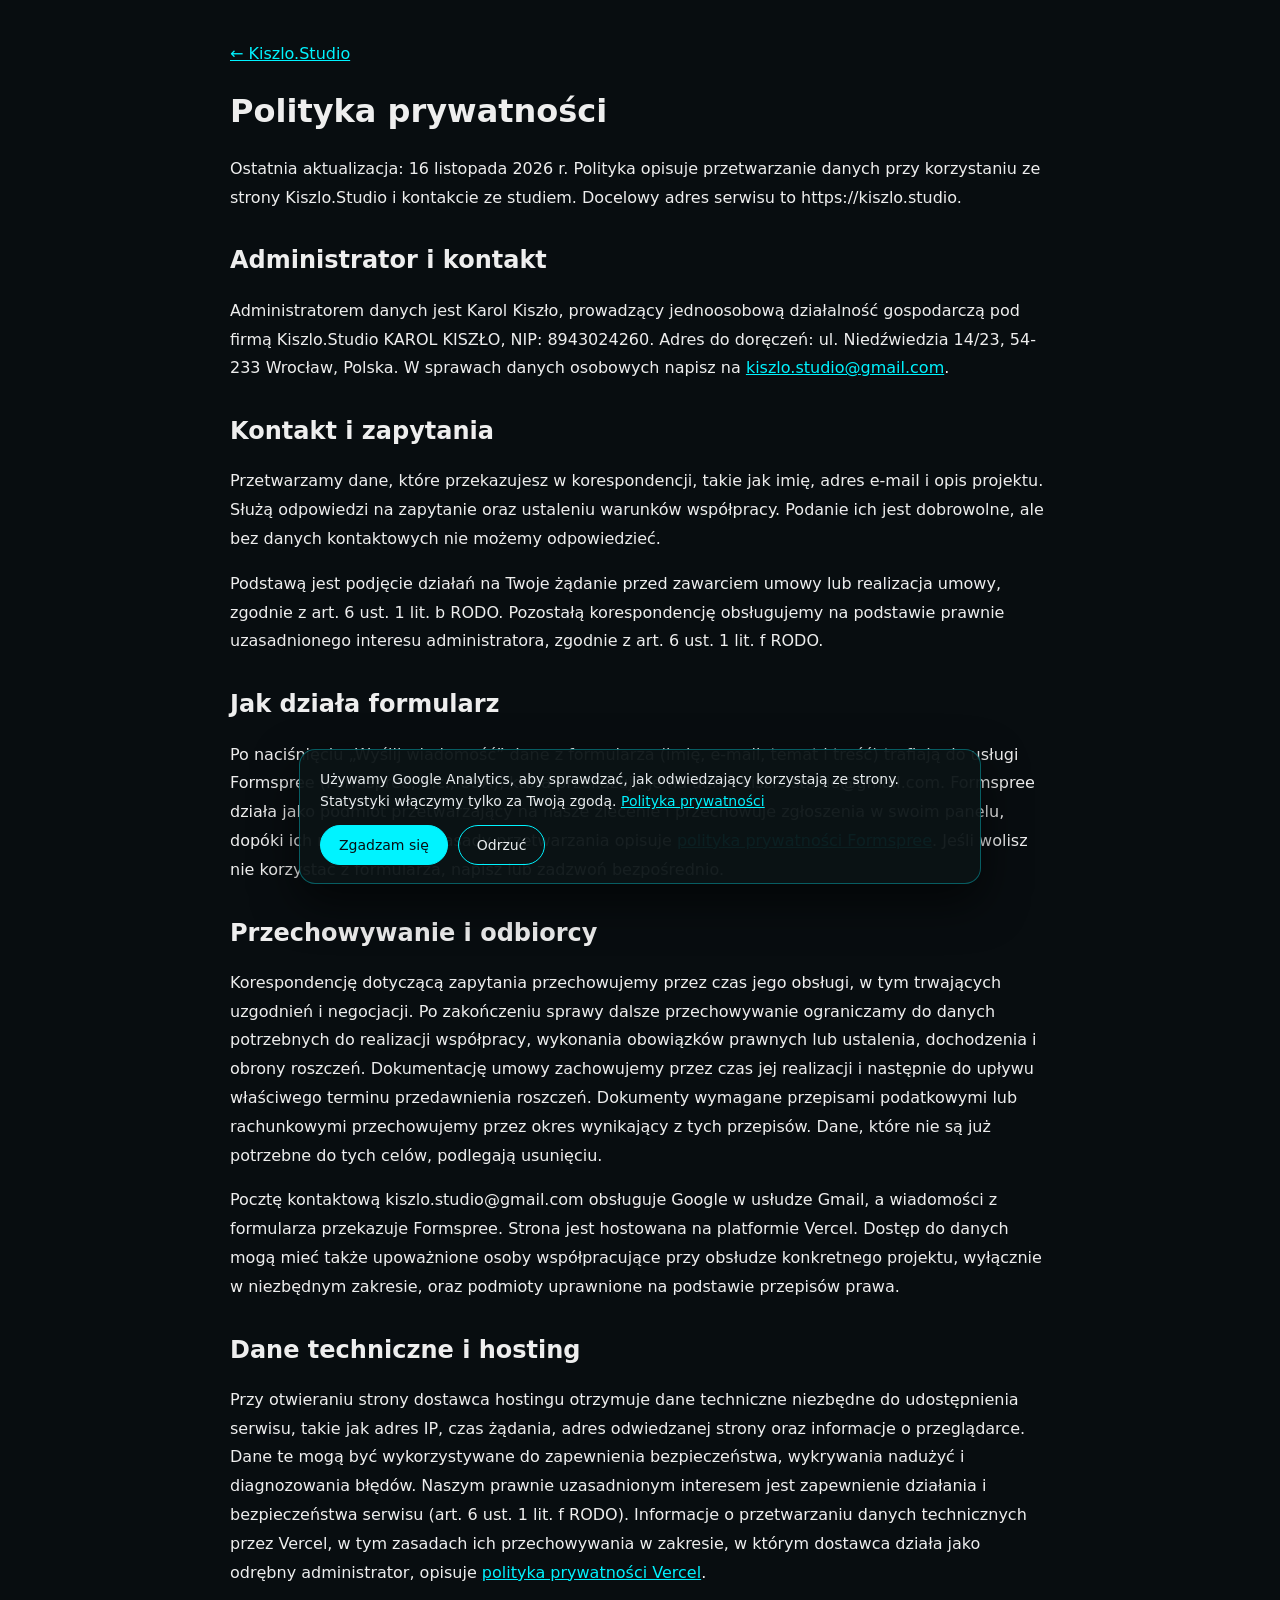
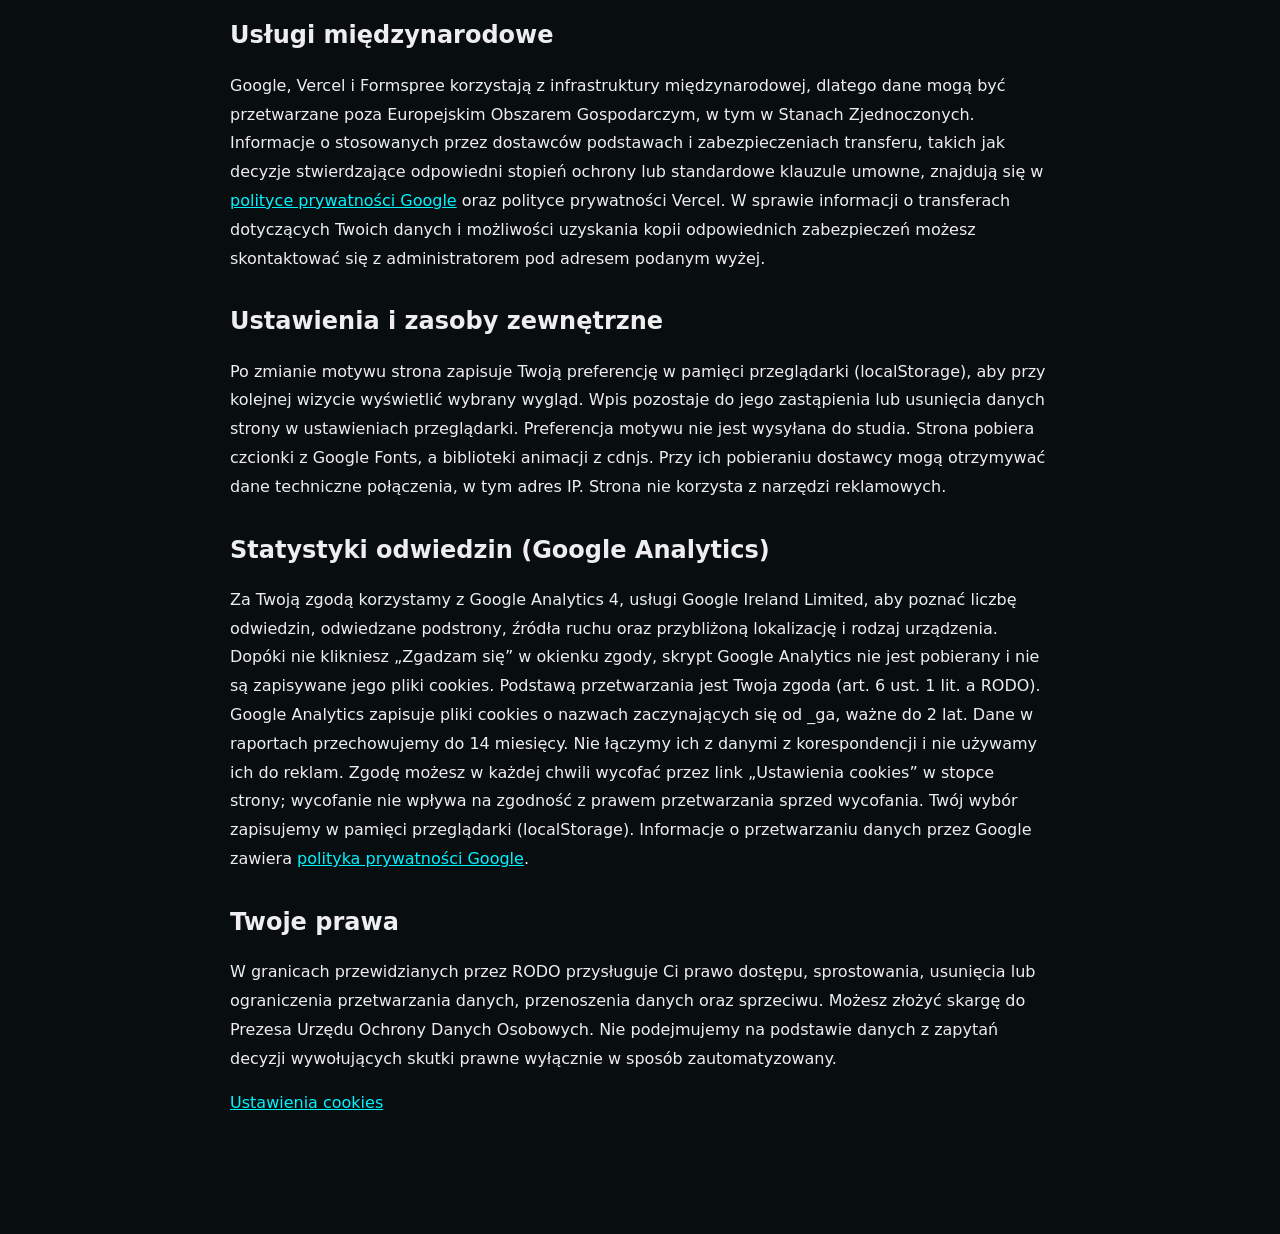
<file: prywatnosc.html>
<!doctype html><html lang="pl"><head>
    <meta charset="utf-8">
    
    
    <link rel="apple-touch-icon" href="/assets/apple-touch-icon.png" sizes="180x180"><meta name="viewport" content="width=device-width,initial-scale=1"><meta name="robots" content="noindex,follow"><title>Polityka prywatności | Kiszlo.Studio</title><style>body{background:#080d10;color:#eee;font:16px/1.8 system-ui;margin:0}main{max-width:820px;margin:auto;padding:40px 24px 100px}a{color:#00f3ff}h1,h2{line-height:1.35}h2{margin-top:32px}</style><link rel="icon" href="/favicon.ico" sizes="any"><link rel="icon" href="/assets/favicon-32.png" type="image/png" sizes="32x32"><link rel="icon" href="/assets/icon-192.png" type="image/png" sizes="192x192">
</head><body><main><a href="index.html">← Kiszlo.Studio</a><h1>Polityka prywatności</h1><p>Ostatnia aktualizacja: 16 listopada 2026 r. Polityka opisuje przetwarzanie danych przy korzystaniu ze strony Kiszlo.Studio i kontakcie ze studiem. Docelowy adres serwisu to https://kiszlo.studio.</p><h2>Administrator i kontakt</h2><p>Administratorem danych jest Karol Kiszło, prowadzący jednoosobową działalność gospodarczą pod firmą Kiszlo.Studio KAROL KISZŁO, NIP: 8943024260. Adres do doręczeń: ul. Niedźwiedzia 14/23, 54-233 Wrocław, Polska. W sprawach danych osobowych napisz na <a href="mailto:kiszlo.studio@gmail.com">kiszlo.studio@gmail.com</a>.</p><h2>Kontakt i zapytania</h2><p>Przetwarzamy dane, które przekazujesz w korespondencji, takie jak imię, adres e-mail i opis projektu. Służą odpowiedzi na zapytanie oraz ustaleniu warunków współpracy. Podanie ich jest dobrowolne, ale bez danych kontaktowych nie możemy odpowiedzieć.</p><p>Podstawą jest podjęcie działań na Twoje żądanie przed zawarciem umowy lub realizacja umowy, zgodnie z art. 6 ust. 1 lit. b RODO. Pozostałą korespondencję obsługujemy na podstawie prawnie uzasadnionego interesu administratora, zgodnie z art. 6 ust. 1 lit. f RODO.</p><h2>Jak działa formularz</h2><p>Po naciśnięciu „Wyślij wiadomość” dane z formularza (imię, e-mail, temat i treść) trafiają do usługi Formspree (Formspree, Inc., USA), która przekazuje je na adres kiszlo.studio@gmail.com. Formspree działa jako podmiot przetwarzający na nasze zlecenie i przechowuje zgłoszenia w swoim panelu, dopóki ich nie usuniemy. Zasady przetwarzania opisuje <a href="https://formspree.io/legal/privacy-policy/" rel="noopener noreferrer">polityka prywatności Formspree</a>. Jeśli wolisz nie korzystać z formularza, napisz lub zadzwoń bezpośrednio.</p><h2>Przechowywanie i odbiorcy</h2><p>Korespondencję dotyczącą zapytania przechowujemy przez czas jego obsługi, w tym trwających uzgodnień i negocjacji. Po zakończeniu sprawy dalsze przechowywanie ograniczamy do danych potrzebnych do realizacji współpracy, wykonania obowiązków prawnych lub ustalenia, dochodzenia i obrony roszczeń. Dokumentację umowy zachowujemy przez czas jej realizacji i następnie do upływu właściwego terminu przedawnienia roszczeń. Dokumenty wymagane przepisami podatkowymi lub rachunkowymi przechowujemy przez okres wynikający z tych przepisów. Dane, które nie są już potrzebne do tych celów, podlegają usunięciu.</p><p>Pocztę kontaktową kiszlo.studio@gmail.com obsługuje Google w usłudze Gmail, a wiadomości z formularza przekazuje Formspree. Strona jest hostowana na platformie Vercel. Dostęp do danych mogą mieć także upoważnione osoby współpracujące przy obsłudze konkretnego projektu, wyłącznie w niezbędnym zakresie, oraz podmioty uprawnione na podstawie przepisów prawa.</p><h2>Dane techniczne i hosting</h2><p>Przy otwieraniu strony dostawca hostingu otrzymuje dane techniczne niezbędne do udostępnienia serwisu, takie jak adres IP, czas żądania, adres odwiedzanej strony oraz informacje o przeglądarce. Dane te mogą być wykorzystywane do zapewnienia bezpieczeństwa, wykrywania nadużyć i diagnozowania błędów. Naszym prawnie uzasadnionym interesem jest zapewnienie działania i bezpieczeństwa serwisu (art. 6 ust. 1 lit. f RODO). Informacje o przetwarzaniu danych technicznych przez Vercel, w tym zasadach ich przechowywania w zakresie, w którym dostawca działa jako odrębny administrator, opisuje <a href="https://vercel.com/legal/privacy-notice" rel="noopener noreferrer">polityka prywatności Vercel</a>.</p><h2>Usługi międzynarodowe</h2><p>Google, Vercel i Formspree korzystają z infrastruktury międzynarodowej, dlatego dane mogą być przetwarzane poza Europejskim Obszarem Gospodarczym, w tym w Stanach Zjednoczonych. Informacje o stosowanych przez dostawców podstawach i zabezpieczeniach transferu, takich jak decyzje stwierdzające odpowiedni stopień ochrony lub standardowe klauzule umowne, znajdują się w <a href="https://policies.google.com/privacy?hl=pl" rel="noopener noreferrer">polityce prywatności Google</a> oraz polityce prywatności Vercel. W sprawie informacji o transferach dotyczących Twoich danych i możliwości uzyskania kopii odpowiednich zabezpieczeń możesz skontaktować się z administratorem pod adresem podanym wyżej.</p><h2>Ustawienia i zasoby zewnętrzne</h2><p>Po zmianie motywu strona zapisuje Twoją preferencję w pamięci przeglądarki (localStorage), aby przy kolejnej wizycie wyświetlić wybrany wygląd. Wpis pozostaje do jego zastąpienia lub usunięcia danych strony w ustawieniach przeglądarki. Preferencja motywu nie jest wysyłana do studia. Strona pobiera czcionki z Google Fonts, a biblioteki animacji z cdnjs. Przy ich pobieraniu dostawcy mogą otrzymywać dane techniczne połączenia, w tym adres IP. Strona nie korzysta z narzędzi reklamowych.</p><h2>Statystyki odwiedzin (Google Analytics)</h2><p>Za Twoją zgodą korzystamy z Google Analytics 4, usługi Google Ireland Limited, aby poznać liczbę odwiedzin, odwiedzane podstrony, źródła ruchu oraz przybliżoną lokalizację i rodzaj urządzenia. Dopóki nie klikniesz „Zgadzam się” w okienku zgody, skrypt Google Analytics nie jest pobierany i nie są zapisywane jego pliki cookies. Podstawą przetwarzania jest Twoja zgoda (art. 6 ust. 1 lit. a RODO). Google Analytics zapisuje pliki cookies o nazwach zaczynających się od _ga, ważne do 2 lat. Dane w raportach przechowujemy do 14 miesięcy. Nie łączymy ich z danymi z korespondencji i nie używamy ich do reklam. Zgodę możesz w każdej chwili wycofać przez link „Ustawienia cookies” w stopce strony; wycofanie nie wpływa na zgodność z prawem przetwarzania sprzed wycofania. Twój wybór zapisujemy w pamięci przeglądarki (localStorage). Informacje o przetwarzaniu danych przez Google zawiera <a href="https://policies.google.com/privacy?hl=pl" rel="noopener noreferrer">polityka prywatności Google</a>.</p><h2>Twoje prawa</h2><p>W granicach przewidzianych przez RODO przysługuje Ci prawo dostępu, sprostowania, usunięcia lub ograniczenia przetwarzania danych, przenoszenia danych oraz sprzeciwu. Możesz złożyć skargę do Prezesa Urzędu Ochrony Danych Osobowych. Nie podejmujemy na podstawie danych z zapytań decyzji wywołujących skutki prawne wyłącznie w sposób zautomatyzowany.</p><p><a href="#" data-cookie-settings hidden></a></p></main><script src="assets/consent.js" defer></script></body></html>
</file>
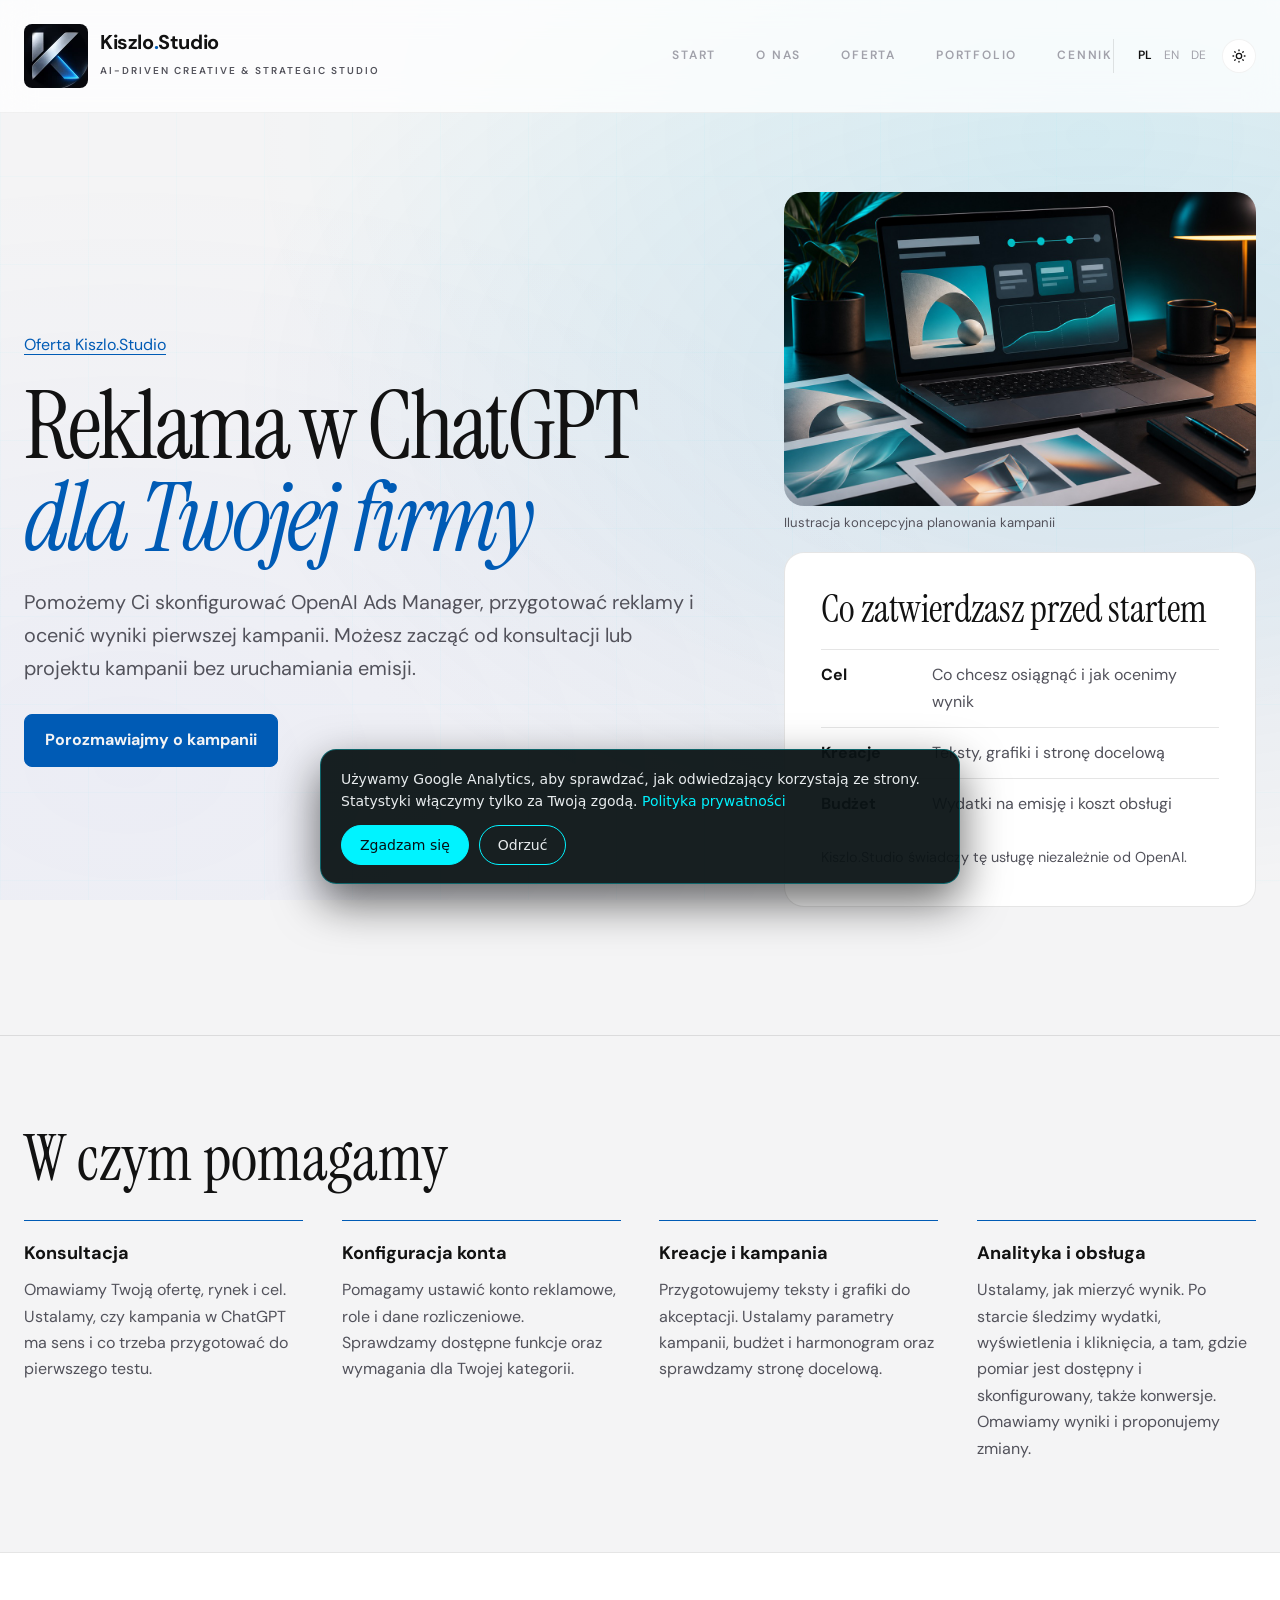
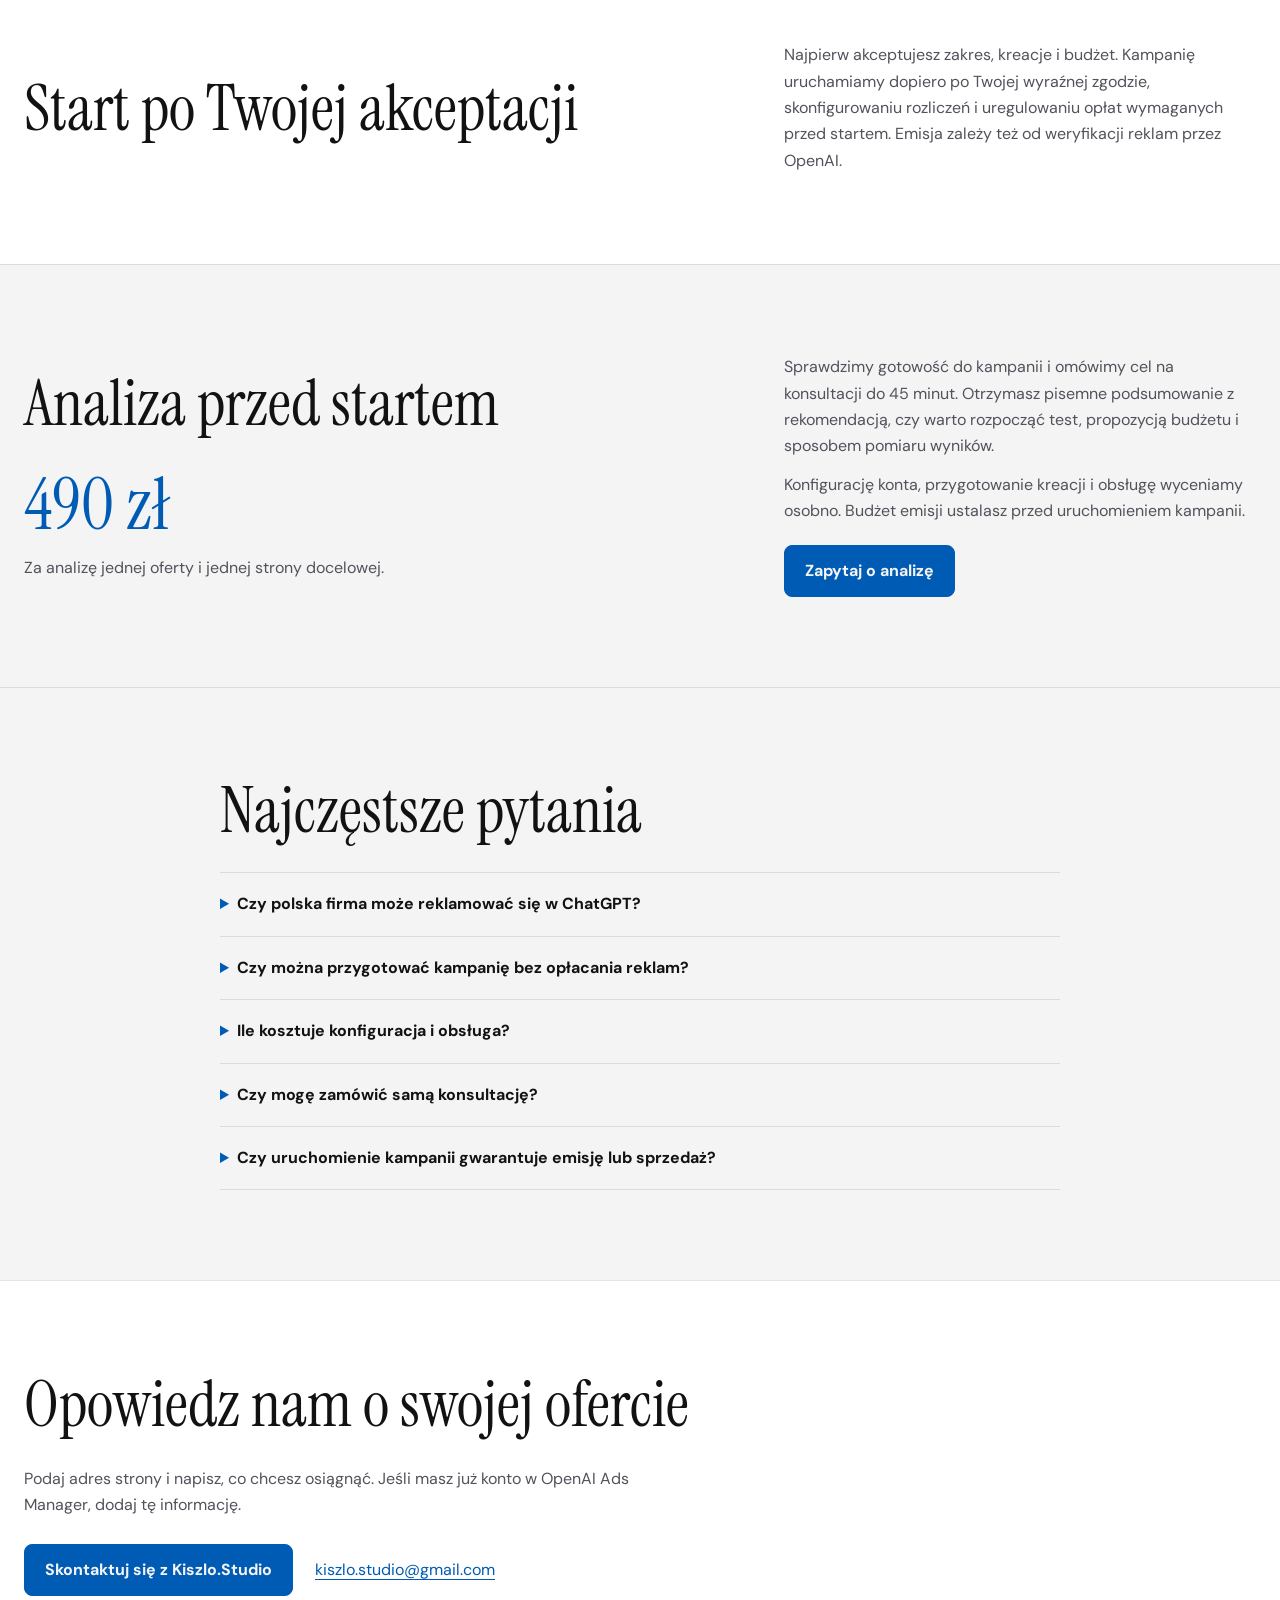
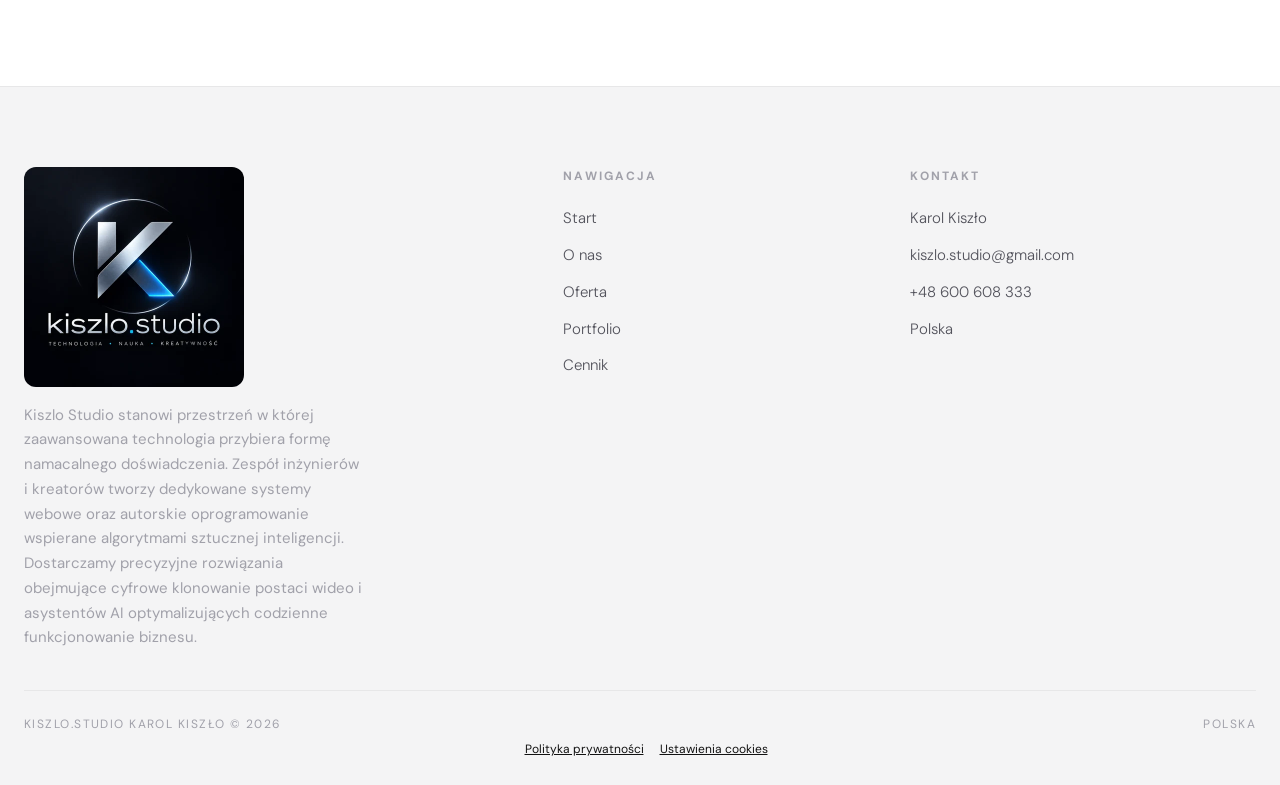
<file: reklama-w-chatgpt.html>
<!doctype html>
<html lang="pl" data-theme="dark" class="no-js">
<head>
    <meta charset="utf-8">
    <meta name="viewport" content="width=device-width, initial-scale=1">
    <title>Reklama w ChatGPT – konfiguracja i obsługa | Kiszlo.Studio</title>
    <meta name="description" content="Kiszlo.Studio pomaga przygotować reklamy w ChatGPT. Konfiguracja OpenAI Ads Manager, kreacje, konsultacje i analiza wyników. Start po Twojej akceptacji.">
    <link rel="canonical" href="https://kiszlo.studio/reklama-w-chatgpt">
    <meta property="og:type" content="website">
    <meta property="og:site_name" content="Kiszlo.Studio">
    <meta property="og:locale" content="pl_PL">
    <meta property="og:title" content="Reklama w ChatGPT – konfiguracja i obsługa | Kiszlo.Studio">
    <meta property="og:description" content="Kiszlo.Studio pomaga przygotować reklamy w ChatGPT. Konfiguracja OpenAI Ads Manager, kreacje, konsultacje i analiza wyników. Start po Twojej akceptacji.">
    <meta property="og:url" content="https://kiszlo.studio/reklama-w-chatgpt">
    <meta property="og:image" content="https://kiszlo.studio/assets/social-card.png">
    <meta property="og:image:alt" content="Kiszlo.Studio">
    <meta name="twitter:card" content="summary_large_image">
    <link rel="icon" href="/favicon.ico" sizes="any">
    <link rel="preconnect" href="https://fonts.googleapis.com">
    <link rel="preconnect" href="https://fonts.gstatic.com" crossorigin>
    <link href="https://fonts.googleapis.com/css2?family=Instrument+Serif:ital@0;1&amp;family=DM+Sans:wght@300;400;500;600;700&amp;display=swap" rel="stylesheet">
    <link rel="stylesheet" href="/assets/studio-shell.css">
    <link rel="stylesheet" href="/assets/site.css">
    <link rel="stylesheet" href="/assets/reklama-w-chatgpt.css">
    <script src="/assets/theme.js"></script>
    <script src="/assets/site.js" defer></script>
    <script src="/assets/consent.js" defer></script>
    <script type="application/ld+json">
{
  "@context": "https://schema.org",
  "@graph": [
    {
      "@type": "Service",
      "@id": "https://kiszlo.studio/reklama-w-chatgpt#usluga",
      "url": "https://kiszlo.studio/reklama-w-chatgpt",
      "name": "Reklama w ChatGPT – konfiguracja i obsługa kampanii",
      "description": "Kiszlo.Studio pomaga przygotować reklamy w ChatGPT. Konfiguracja OpenAI Ads Manager, kreacje, konsultacje i analiza wyników. Start po Twojej akceptacji.",
      "provider": {
        "@id": "https://kiszlo.studio/#organization",
        "@type": "ProfessionalService",
        "name": "Kiszlo.Studio",
        "url": "https://kiszlo.studio/"
      },
      "areaServed": {
        "@type": "Country",
        "name": "Polska"
      }
    },
    {
      "@type": "FAQPage",
      "@id": "https://kiszlo.studio/reklama-w-chatgpt#faq",
      "url": "https://kiszlo.studio/reklama-w-chatgpt",
      "inLanguage": "pl",
      "mainEntity": [
        {
          "@type": "Question",
          "name": "Czy polska firma może reklamować się w ChatGPT?",
          "acceptedAnswer": {
            "@type": "Answer",
            "text": "OpenAI wymienia Polskę wśród krajów z dostępem do samoobsługowego Ads Managera. Przed startem sprawdzimy gotowość Twojego konta, kategorię oferty i dostępność emisji na wybranym rynku."
          }
        },
        {
          "@type": "Question",
          "name": "Czy można przygotować kampanię bez opłacania reklam?",
          "acceptedAnswer": {
            "@type": "Answer",
            "text": "Tak. Możemy opracować plan i kreacje oraz przygotować szkic bez uruchamiania emisji. Start wymaga Twojej zgody, zaakceptowanego budżetu, gotowych rozliczeń i uregulowania należności wymaganych przed startem. W samoobsługowym modelu OpenAI z kartą koszty emisji naliczają się po wyświetleniu reklam."
          }
        },
        {
          "@type": "Question",
          "name": "Ile kosztuje konfiguracja i obsługa?",
          "acceptedAnswer": {
            "@type": "Answer",
            "text": "Wycenę przygotowujemy po rozmowie o zakresie prac, liczbie kreacji i potrzebach analitycznych. Osobno ustalamy wynagrodzenie Kiszlo.Studio i budżet przeznaczony na emisję w OpenAI Ads."
          }
        },
        {
          "@type": "Question",
          "name": "Czy mogę zamówić samą konsultację?",
          "acceptedAnswer": {
            "@type": "Answer",
            "text": "Tak. Możemy omówić zasadność testu, gotowość strony docelowej, budżet i sposób pomiaru. Decyzję o dalszych pracach podejmiesz po konsultacji."
          }
        },
        {
          "@type": "Question",
          "name": "Czy uruchomienie kampanii gwarantuje emisję lub sprzedaż?",
          "acceptedAnswer": {
            "@type": "Answer",
            "text": "OpenAI sprawdza reklamy przed emisją. Zasięg i wyniki zależą między innymi od ustawień kampanii, budżetu, rynku oraz reakcji odbiorców."
          }
        }
      ]
    }
  ]
}
    </script>
</head>
<body>
<a href="#tresc" class="ads-skip">Przejdź do treści</a>
<nav class="nav" id="main-nav">
        <div class="container nav-inner">
            <a href="/" class="nav-brand-block"><img class="studio-brand-image" src="/assets/logo-mark.webp" alt="" width="64" height="64"><span class="studio-brand-copy">
                <div class="logo-text-main">
                    Kiszlo<span class="logo-text-dot">.</span>Studio
                </div>
                <div class="logo-tagline">
                    AI-DRIVEN CREATIVE & STRATEGIC STUDIO
                </div>
            </span></a>

            <div class="nav-right">
                <!-- Atrybuty ARIA dla dostępności -->
                <button class="hamburger" id="mobile-toggle" aria-label="Przełącz menu" aria-expanded="false">
                    <span></span>
                    <span></span>
                    <span></span>
                </button>

                <!-- WRAPPER MENU -->
                <div class="nav-menu-wrapper" id="mobile-menu">
                    <div class="nav-links">
                        <a href="/">Start</a>
                        <a href="/onas.html">O nas</a>
                        <a href="/#oferta">Oferta</a>
                        
                        <a href="/portfolio.html">Portfolio</a>
                        
                        <a href="/#ceny">Cennik</a>
                    </div>

                    <div class="nav-actions-container">
                        <div class="nav-langs">
                            <span style="color: var(--text); font-weight: 600; font-size: 12px; cursor: default;">PL</span>
                            <a href="/eng.html" hreflang="en" aria-label="Strona główna po angielsku" style="color: var(--faint); font-size: 12px;">EN</a>
                            <a href="/de.html" hreflang="de" aria-label="Strona główna po niemiecku" style="color: var(--faint); font-size: 12px;">DE</a>
                        </div>

                        <!-- Theme Toggle Button -->
                        <button id="theme-toggle" class="theme-toggle-btn" aria-label="Zmień motyw jasny/ciemny">
                            <!-- Sun icon -->
                            <svg class="icon-sun" fill="none" stroke="currentColor" viewBox="0 0 24 24" xmlns="http://www.w3.org/2000/svg">
                                <path stroke-linecap="round" stroke-linejoin="round" stroke-width="2" d="M12 3v1m0 16v1m9-9h-1M4 12H3m15.364 6.364l-.707-.707M6.343 6.343l-.707-.707m12.728 0l-.707.707M6.343 17.657l-.707.707M16 12a4 4 0 11-8 0 4 4 0 018 0z"></path>
                            </svg>
                            <!-- Moon icon -->
                            <svg class="icon-moon" fill="none" stroke="currentColor" viewBox="0 0 24 24" xmlns="http://www.w3.org/2000/svg">
                                <path stroke-linecap="round" stroke-linejoin="round" stroke-width="2" d="M20.354 15.354A9 9 0 018.646 3.646 9.003 9.003 0 0012 21a9.003 9.003 0 008.354-5.646z"></path>
                            </svg>
                        </button>
                    </div>
                </div>
            </div>
        </div>
    </nav>
<main id="tresc">
    <section class="ads-hero">
        <div class="container ads-hero-grid">
            <div>
                <a class="ads-back" href="/#oferta">Oferta Kiszlo.Studio</a>
                <h1>Reklama w ChatGPT <em>dla Twojej firmy</em></h1>
                <p class="ads-lead">Pomożemy Ci skonfigurować OpenAI Ads Manager, przygotować reklamy i ocenić wyniki pierwszej kampanii. Możesz zacząć od konsultacji lub projektu kampanii bez uruchamiania emisji.</p>
                <a class="ads-button" href="/?temat=Reklama%20w%20ChatGPT#kontakt">Porozmawiajmy o kampanii</a>
            </div>
            <div class="ads-hero-side">
                <figure class="ads-hero-image">
                    <img src="/assets/planowanie-kampanii.jpg" alt="Laptop z koncepcyjnym panelem kampanii i wydrukami kreacji" width="1200" height="800" decoding="async" fetchpriority="high">
                    <figcaption>Ilustracja koncepcyjna planowania kampanii</figcaption>
                </figure>
                <aside class="ads-brief" aria-labelledby="ads-brief-title">
                    <h2 id="ads-brief-title">Co zatwierdzasz przed startem</h2>
                    <dl>
                        <div><dt>Cel</dt><dd>Co chcesz osiągnąć i jak ocenimy wynik</dd></div>
                        <div><dt>Kreacje</dt><dd>Teksty, grafiki i stronę docelową</dd></div>
                        <div><dt>Budżet</dt><dd>Wydatki na emisję i koszt obsługi</dd></div>
                    </dl>
                    <p>Kiszlo.Studio świadczy tę usługę niezależnie od OpenAI.</p>
                </aside>
            </div>
        </div>
    </section>
    <section class="section ads-section" aria-labelledby="ads-scope">
        <div class="container">
            <h2 id="ads-scope">W czym pomagamy</h2>
            <div class="ads-scope-grid">
                <article><h3>Konsultacja</h3><p>Omawiamy Twoją ofertę, rynek i cel. Ustalamy, czy kampania w ChatGPT ma sens i co trzeba przygotować do pierwszego testu.</p></article>
                <article><h3>Konfiguracja konta</h3><p>Pomagamy ustawić konto reklamowe, role i dane rozliczeniowe. Sprawdzamy dostępne funkcje oraz wymagania dla Twojej kategorii.</p></article>
                <article><h3>Kreacje i kampania</h3><p>Przygotowujemy teksty i grafiki do akceptacji. Ustalamy parametry kampanii, budżet i harmonogram oraz sprawdzamy stronę docelową.</p></article>
                <article><h3>Analityka i obsługa</h3><p>Ustalamy, jak mierzyć wynik. Po starcie śledzimy wydatki, wyświetlenia i kliknięcia, a tam, gdzie pomiar jest dostępny i skonfigurowany, także konwersje. Omawiamy wyniki i proponujemy zmiany.</p></article>
            </div>
        </div>
    </section>
    <section class="section ads-section ads-start" aria-labelledby="ads-start">
        <div class="container ads-start-grid">
            <h2 id="ads-start">Start po Twojej akceptacji</h2>
            <p>Najpierw akceptujesz zakres, kreacje i budżet. Kampanię uruchamiamy dopiero po Twojej wyraźnej zgodzie, skonfigurowaniu rozliczeń i uregulowaniu opłat wymaganych przed startem. Emisja zależy też od weryfikacji reklam przez OpenAI.</p>
        </div>
    </section>
    <section class="section ads-section" aria-labelledby="ads-price">
        <div class="container ads-start-grid">
            <div>
                <h2 id="ads-price">Analiza przed startem</h2>
                <p class="ads-price">490 zł</p>
                <p>Za analizę jednej oferty i jednej strony docelowej.</p>
            </div>
            <div>
                <p>Sprawdzimy gotowość do kampanii i omówimy cel na konsultacji do 45 minut. Otrzymasz pisemne podsumowanie z rekomendacją, czy warto rozpocząć test, propozycją budżetu i sposobem pomiaru wyników.</p>
                <p class="ads-price-note">Konfigurację konta, przygotowanie kreacji i obsługę wyceniamy osobno. Budżet emisji ustalasz przed uruchomieniem kampanii.</p>
                <a class="ads-button" href="/?temat=Reklama%20w%20ChatGPT#kontakt">Zapytaj o analizę</a>
            </div>
        </div>
    </section>
    <section class="section ads-section" id="faq" aria-labelledby="ads-faq">
        <div class="container ads-faq">
            <h2 id="ads-faq">Najczęstsze pytania</h2>
        <details>
            <summary>Czy polska firma może reklamować się w ChatGPT?</summary>
            <p>OpenAI wymienia Polskę wśród krajów z dostępem do samoobsługowego Ads Managera. Przed startem sprawdzimy gotowość Twojego konta, kategorię oferty i dostępność emisji na wybranym rynku.</p>
            <p><a href="https://help.openai.com/pl-pl/articles/20001245-ads-manager-availability">Dostępność Ads Managera według kraju</a></p>
        </details>
        <details>
            <summary>Czy można przygotować kampanię bez opłacania reklam?</summary>
            <p>Tak. Możemy opracować plan i kreacje oraz przygotować szkic bez uruchamiania emisji. Start wymaga Twojej zgody, zaakceptowanego budżetu, gotowych rozliczeń i uregulowania należności wymaganych przed startem. W samoobsługowym modelu OpenAI z kartą koszty emisji naliczają się po wyświetleniu reklam.</p>
            <p><a href="https://help.openai.com/en/articles/20001216-billing-payment">Zasady płatności OpenAI</a></p>
        </details>
        <details>
            <summary>Ile kosztuje konfiguracja i obsługa?</summary>
            <p>Wycenę przygotowujemy po rozmowie o zakresie prac, liczbie kreacji i potrzebach analitycznych. Osobno ustalamy wynagrodzenie Kiszlo.Studio i budżet przeznaczony na emisję w OpenAI Ads.</p>
        </details>
        <details>
            <summary>Czy mogę zamówić samą konsultację?</summary>
            <p>Tak. Możemy omówić zasadność testu, gotowość strony docelowej, budżet i sposób pomiaru. Decyzję o dalszych pracach podejmiesz po konsultacji.</p>
        </details>
        <details>
            <summary>Czy uruchomienie kampanii gwarantuje emisję lub sprzedaż?</summary>
            <p>OpenAI sprawdza reklamy przed emisją. Zasięg i wyniki zależą między innymi od ustawień kampanii, budżetu, rynku oraz reakcji odbiorców.</p>
            <p><a href="https://help.openai.com/pl-pl/articles/20001210-creating-campaigns-for-chatgpt-ads">Zasady uruchamiania kampanii</a></p>
        </details>
        </div>
    </section>
    <section class="section ads-section ads-contact" aria-labelledby="ads-contact">
        <div class="container">
            <h2 id="ads-contact">Opowiedz nam o swojej ofercie</h2>
            <p>Podaj adres strony i napisz, co chcesz osiągnąć. Jeśli masz już konto w OpenAI Ads Manager, dodaj tę informację.</p>
            <a class="ads-button" href="/?temat=Reklama%20w%20ChatGPT#kontakt">Skontaktuj się z Kiszlo.Studio</a>
            <a class="ads-email" href="mailto:kiszlo.studio@gmail.com?subject=Reklama%20w%20ChatGPT">kiszlo.studio@gmail.com</a>
        </div>
    </section>
</main>
<footer class="footer">
        <div class="container">
            <div class="footer-grid">
                <div>
                    <div class="footer-brand"><img class="studio-footer-logo" src="/assets/logo-footer.webp" alt="Kiszlo.Studio — Technologia · Nauka · Kreatywność" width="220" height="220" loading="lazy"></div>
                    <div class="footer-desc">
                       Kiszlo Studio stanowi przestrzeń w której zaawansowana technologia przybiera formę namacalnego doświadczenia. Zespół inżynierów i kreatorów tworzy dedykowane systemy webowe oraz autorskie oprogramowanie wspierane algorytmami sztucznej inteligencji. Dostarczamy precyzyjne rozwiązania obejmujące cyfrowe klonowanie postaci wideo i asystentów AI optymalizujących codzienne funkcjonowanie biznesu.
                    </div>
                </div>
                <div>
                    <div class="footer-head">Nawigacja</div>
                    <div class="footer-links">
                        <a href="/">Start</a>
                        <a href="/onas.html">O nas</a>
                        <a href="/#oferta">Oferta</a>
                        <a href="/portfolio.html">Portfolio</a>
                        <a href="/#ceny">Cennik</a>
                    </div>
                </div>
                <div>
                    <div class="footer-head">Kontakt</div>
                    <div class="footer-links">
                        <div>Karol Kiszło</div>
                        <a href="mailto:kiszlo.studio@gmail.com">kiszlo.studio@gmail.com</a>
                        <a href="tel:+48600608333">+48 600 608 333</a>
                        <div>Polska</div>
                    </div>
                </div>
            </div>
            <div class="footer-bottom">
                <span>Kiszlo.Studio Karol Kiszło &copy; 2026</span>
                <span>Polska</span>
            </div>
        </div>
    <p style="text-align:center;"><a class="privacy-link" href="/prywatnosc.html">Polityka prywatności</a> <a class="privacy-link" href="#" data-cookie-settings hidden></a></p></footer>
<nav class="studio-bottom-nav" aria-label="Nawigacja mobilna"><a href="/"><svg viewBox="0 0 24 24" aria-hidden="true" fill="none" stroke="currentColor" stroke-width="1.6" stroke-linecap="round" stroke-linejoin="round"><path d="m3 10 9-7 9 7v10H3z"/><path d="M9 20v-7h6v7"/></svg><span>Start</span></a><a href="/#oferta"><svg viewBox="0 0 24 24" aria-hidden="true" fill="none" stroke="currentColor" stroke-width="1.6" stroke-linecap="round" stroke-linejoin="round"><rect x="3" y="7" width="18" height="14" rx="2"/><path d="M8 7V3h8v4M3 12h18M10 12v3h4v-3"/></svg><span>Oferta</span></a><a href="/#ceny"><svg viewBox="0 0 24 24" aria-hidden="true" fill="none" stroke="currentColor" stroke-width="1.6" stroke-linecap="round" stroke-linejoin="round"><path d="M20.6 13.4 13.4 20.6a2 2 0 0 1-2.8 0L3 13V3h10l7.6 7.6a2 2 0 0 1 0 2.8z"/><circle cx="7.5" cy="7.5" r="1.5"/></svg><span>Cennik</span></a><a href="/portfolio.html"><svg viewBox="0 0 24 24" aria-hidden="true" fill="none" stroke="currentColor" stroke-width="1.6" stroke-linecap="round" stroke-linejoin="round"><rect x="3" y="3" width="7" height="7" rx="1"/><rect x="14" y="3" width="7" height="7" rx="1"/><rect x="3" y="14" width="7" height="7" rx="1"/><rect x="14" y="14" width="7" height="7" rx="1"/></svg><span>Portfolio</span></a><a href="/onas.html"><svg viewBox="0 0 24 24" aria-hidden="true" fill="none" stroke="currentColor" stroke-width="1.6" stroke-linecap="round" stroke-linejoin="round"><circle cx="9" cy="7" r="3"/><path d="M3 21v-3a6 6 0 0 1 12 0v3M17 4a3 3 0 0 1 0 6M18 13a5 5 0 0 1 3 5v3"/></svg><span>O nas</span></a><a href="index.html#kontakt"><svg viewBox="0 0 24 24" aria-hidden="true" fill="none" stroke="currentColor" stroke-width="1.6" stroke-linecap="round" stroke-linejoin="round"><rect x="3" y="5" width="18" height="14" rx="2"/><path d="m3 6 9 7 9-7"/></svg><span>Kontakt</span></a></nav>
</body>
</html>
</file>
<file: assets/studio-shell.css>
/* Theme and navigation styles from the Kiszlo.Studio homepage. */
/* Variables definition block */
:root {
    /* DARK MODE (Default) */
    --bg-dark: #080808;
    --surface-dark: #101010;
    --surface-2-dark: #161616;
    --border-dark: rgba(255,255,255,0.08);
    --border-soft-dark: rgba(255,255,255,0.04);
    --text-dark: #f4f1ec;
    --muted-dark: #9b958d;
    --faint-dark: #5a554f;
    --primary-dark: #00f3ff;
    --glow-dark: 0 0 18px rgba(0,243,255,0.28);
    --ncni-gradient-dark: linear-gradient(180deg, var(--bg) 0%, #0a0a0a 100%);

    /* LIGHT MODE */
    --bg-light: #f4f4f5;
    --surface-light: #ffffff;
    --surface-2-light: #ececee;
    --border-light: rgba(0,0,0,0.1);
    --border-soft-light: rgba(0,0,0,0.05);
    --text-light: #121212;
    --muted-light: #52525b;
    --faint-light: #a1a1aa;
    --primary-light: #005bb5;
    --glow-light: 0 0 18px rgba(0,91,181,0.25);
    --ncni-gradient-light: linear-gradient(180deg, var(--bg) 0%, #e4e4e7 100%);

    --font-display: 'Instrument Serif', serif;
    --font-body: 'DM Sans', sans-serif;
    --container: 1280px;
    --transition: 250ms cubic-bezier(.16,1,.3,1);
}

/* Applying currently selected mode variables */
:root[data-theme="dark"] {
    --bg: var(--bg-dark);
    --surface: var(--surface-dark);
    --surface-2: var(--surface-2-dark);
    --border: var(--border-dark);
    --border-soft: var(--border-soft-dark);
    --text: var(--text-dark);
    --muted: var(--muted-dark);
    --faint: var(--faint-dark);
    --primary: var(--primary-dark);
    --glow: var(--glow-dark);
    --ncni-gradient: var(--ncni-gradient-dark);
    --noise-opacity: 0.03;
    --hero-video-opacity: 0.2;
    --hero-video-filter: grayscale(100%) contrast(1.2);
    --nav-bg: rgba(8, 8, 8, 0.75);
    --mobile-menu-bg: rgba(8, 8, 8, 0.98);
}

:root[data-theme="light"] {
    --bg: var(--bg-light);
    --surface: var(--surface-light);
    --surface-2: var(--surface-2-light);
    --border: var(--border-light);
    --border-soft: var(--border-soft-light);
    --text: var(--text-light);
    --muted: var(--muted-light);
    --faint: var(--faint-light);
    --primary: var(--primary-light);
    --glow: var(--glow-light);
    --ncni-gradient: var(--ncni-gradient-light);
    --noise-opacity: 0.06;
    --hero-video-opacity: 0.12;
    --hero-video-filter: grayscale(100%) contrast(1) brightness(1.2);
    --nav-bg: rgba(255, 255, 255, 0.75);
    --mobile-menu-bg: rgba(244, 244, 245, 0.98);
}

/* --- Custom Scrollbar --- */
::-webkit-scrollbar { width: 6px; }
::-webkit-scrollbar-track { background: var(--bg); }
::-webkit-scrollbar-thumb { background: var(--surface-2); border-radius: 4px; border: 1px solid var(--border-soft); }
::-webkit-scrollbar-thumb:hover { background: var(--faint); }

* { box-sizing: border-box; margin: 0; padding: 0; }
html { scroll-behavior: smooth; }
body {
    background: var(--bg);
    color: var(--text);
    font-family: var(--font-body);
    line-height: 1.65;
    -webkit-font-smoothing: antialiased;
    overflow-x: hidden;
    transition: background-color var(--transition), color var(--transition);
}

/* no-js fallback */
html.no-js body { overflow-x: hidden; }
html.no-js .hero-title-line { transform: translateY(0) !important; opacity: 1 !important; }
html.no-js .hero-text { opacity: 1 !important; }
html.no-js .fade-up { opacity: 1 !important; transform: translateY(0) !important; }

::selection { background: var(--primary); color: #fff; }

img { display: block; max-width: 100%; height: auto; }
a { color: inherit; text-decoration: none; }

.noise {
    position: fixed;
    inset: 0;
    pointer-events: none;
    opacity: var(--noise-opacity);
    z-index: 9999;
    background-image: url("data:image/svg+xml,%3Csvg viewBox='0 0 200 200' xmlns='http://www.w3.org/2000/svg'%3E%3Cfilter id='n'%3E%3CfeTurbulence type='fractalNoise' baseFrequency='0.8' numOctaves='3' stitchTiles='stitch'/%3E%3C/filter%3E%3Crect width='100%25' height='100%25' filter='url(%23n)'/%3E%3C/svg%3E");
    transition: opacity var(--transition);
}

.container {
    width: min(var(--container), calc(100% - 48px));
    margin: 0 auto;
}

/* Navigacja */
.nav {
    position: fixed;
    top: 0; left: 0; width: 100%;
    z-index: 100;
    padding: 24px 0;
    background: var(--nav-bg);
    backdrop-filter: blur(16px);
    -webkit-backdrop-filter: blur(16px);
    border-bottom: 1px solid var(--border-soft);
    transition: transform 0.4s ease, background-color var(--transition);
    will-change: transform;
}
.nav-inner {
    display: flex;
    justify-content: space-between;
    align-items: center;
}

.nav-brand-block {
    display: flex;
    flex-direction: column;
    align-items: flex-start;
    text-decoration: none;
    transition: transform var(--transition);
}
.nav-brand-block:hover { transform: translateY(-1px); }
.logo-text-main {
    font-family: var(--font-body);
    font-weight: 700;
    font-size: 20px;
    letter-spacing: -0.02em;
    color: var(--text);
    line-height: 1;
    transition: color var(--transition);
}
.logo-text-dot { color: var(--primary); font-weight: 700; transition: color var(--transition); }
.logo-tagline {
    font-family: var(--font-body);
    color: var(--muted);
    font-size: 10px;
    text-transform: uppercase;
    letter-spacing: 0.2em;
    font-weight: 600;
    margin-top: 4px;
    transition: color var(--transition);
}

.nav-right {
    display: flex;
    align-items: center;
    gap: 24px;
}

.nav-links {
    display: flex;
    gap: 40px;
    font-size: 12px;
    text-transform: uppercase;
    letter-spacing: 0.15em;
    font-weight: 600;
}
.nav-links a {
    color: var(--faint);
    transition: color var(--transition);
}
.nav-links a:hover, .nav-links a.active { color: var(--text); }

.nav-actions-container {
    display: flex;
    align-items: center;
    gap: 16px;
    border-left: 1px solid var(--border);
    padding-left: 24px;
    transition: border-color var(--transition);
}

.nav-langs {
    display: flex;
    gap: 12px;
}
.nav-langs a { transition: color var(--transition); }
.nav-langs a:hover { color: var(--text) !important; }

/* Theme Toggle Button */
.theme-toggle-btn {
    background: var(--surface);
    border: 1px solid var(--border-soft);
    color: var(--text);
    width: 34px;
    height: 34px;
    border-radius: 50%;
    display: flex;
    align-items: center;
    justify-content: center;
    cursor: pointer;
    transition: var(--transition);
}
.theme-toggle-btn:hover {
    background: var(--surface-2);
    transform: scale(1.05);
    border-color: var(--border);
}
.theme-toggle-btn svg {
    width: 16px; height: 16px;
    transition: var(--transition);
}
html[data-theme="dark"] .icon-moon { display: block; }
html[data-theme="dark"] .icon-sun { display: none; }
html[data-theme="light"] .icon-moon { display: none; }
html[data-theme="light"] .icon-sun { display: block; }

/* --- MOBILE MENU --- */
.hamburger {
    display: none;
    flex-direction: column;
    gap: 6px;
    cursor: pointer;
    z-index: 1001;
    background: none;
    border: none;
    padding: 8px;
}
.hamburger span {
    display: block;
    width: 24px;
    height: 1.5px;
    background: var(--text);
    transition: var(--transition);
}
.nav-menu-wrapper {
    display: flex;
    align-items: center;
}
.footer {
    border-top: 1px solid var(--border-soft);
    padding: 80px 0 24px;
    transition: border-color var(--transition);
}
.footer-grid { display: grid; grid-template-columns: 1.3fr .8fr .9fr; gap: 40px; margin-bottom: 40px; }
.footer-brand { font-family: var(--font-display); font-style: italic; font-size: 34px; margin-bottom: 16px; }
.footer-desc { color: var(--faint); font-size: 15px; max-width: 34ch; transition: color var(--transition); }
.footer-head {
    color: var(--faint); font-size: 12px; text-transform: uppercase;
    letter-spacing: .18em; margin-bottom: 20px; font-weight: 700;
    transition: color var(--transition);
}
.footer-links { display: grid; gap: 12px; }
.footer-links a, .footer-links div {
    color: var(--muted); font-size: 15px; font-weight: 300; transition: all var(--transition);
}
.footer-links a:hover { color: var(--primary); transform: translateX(4px); }
.footer-bottom {
    border-top: 1px solid var(--border-soft); padding-top: 24px;
    display: flex; justify-content: space-between; color: var(--faint);
    font-size: 12px; text-transform: uppercase; letter-spacing: .12em;
    transition: border-color var(--transition), color var(--transition);
}

@media (max-width: 980px) {
    .footer-grid { grid-template-columns: 1fr; gap: 32px; }
    .logo-tagline { display: none; }
    /* Mobile Menu Fixes */
    .hamburger { display: flex; }
    .nav-actions-container { border-left: none; padding-left:0; width:100%; justify-content:center; gap:32px; }

    .nav-menu-wrapper {
        position: fixed; top: 0; left: 0; width: 100%; height: 100vh;
        background: var(--mobile-menu-bg); backdrop-filter: blur(16px);
        flex-direction: column; justify-content: center; align-items: center;
        gap: 40px; opacity: 0; pointer-events: none; transition: opacity 0.4s ease, background-color var(--transition);
        z-index: 1000;
    }
    .nav-menu-wrapper.open { opacity: 1; pointer-events: auto; }
    .nav-links { display: flex; flex-direction: column; text-align: center; font-size: 18px; gap: 32px; }
    .nav-langs { justify-content: center; }

    .hamburger.open span:nth-child(1) { transform: translateY(7.5px) rotate(45deg); }
    .hamburger.open span:nth-child(2) { opacity: 0; }
    .hamburger.open span:nth-child(3) { transform: translateY(-7.5px) rotate(-45deg); }
}

@media (max-width: 640px) {
    .container { width: min(var(--container), calc(100% - 28px)); }
    .footer-bottom { flex-direction: column; gap: 12px; text-align: center; }
}
</file>
<file: assets/site.css>
/* Keep content readable before animations load, when offline and without JS. */
html:not(.animations-ready) .hero-title-line,
html:not(.animations-ready) .reveal-text-inner,
html:not(.animations-ready) .fade-up,
html:not(.animations-ready) .fade-in,
html:not(.animations-ready) .hero-text,
html:not(.animations-ready) .hero-side,
html:not(.animations-ready) .reveal-fade { opacity: 1 !important; transform: none !important; }
:focus-visible { outline: 2px solid var(--primary, #00f3ff); outline-offset: 5px; }
html { scroll-padding-top: 110px; }
.nav-menu-wrapper { visibility: visible; }
.hero-artwork { position: absolute; inset: 0; width: 100%; height: 100%; object-fit: cover; opacity: .22; pointer-events: none; }
html[data-theme="light"] .hero-artwork { opacity: .1; }
.portfolio-image, .bento-image img { filter: none; }



.ncni-grid > *, .bento-grid > *, .footer-grid > * { min-width: 0; }

@media (max-width: 980px) {
    .nav-menu-wrapper { visibility: hidden; max-height: 100dvh; overflow-y: auto; }
    .nav-menu-wrapper.open { visibility: visible; }
    html.no-js .nav { position: relative; }
    html.no-js .nav-inner { flex-wrap: wrap; gap: 24px; }
    html.no-js .nav-menu-wrapper { position: static; visibility: visible; opacity: 1; pointer-events: auto; height: auto; width: 100%; padding: 24px 0; background: none; }
}
@media (max-width: 640px) {

    .ncni-info, .ncni-card-container { min-width: 0; }
    .ncni-info > div { max-width: 100%; overflow-wrap: anywhere; }
    .ncni-info > a { flex-wrap: wrap; }
    .ncni-interactive-card { padding: 24px !important; overflow-wrap: anywhere; }
    .ncni-interactive-card > div { flex-wrap: wrap; gap: 16px; }
    .footer-links a { overflow-wrap: anywhere; }
    .services-menu { position: absolute; top: 100%; left: 0; width: 100%; background: #080808; padding: 28px; flex-direction: column; gap: 24px; border-bottom: 1px solid #222; }
    .services-menu:not(.open) { display: none; }
    .services-menu.open, html.no-js .services-menu { display: flex; }
}
@media (min-width: 641px) and (max-width: 767px) {
    .services-menu { position: absolute; top: 100%; left: 0; width: 100%; background: #080808; padding: 28px; flex-direction: column; gap: 24px; }
    .services-menu:not(.open) { display: none; }
    .services-menu.open, html.no-js .services-menu { display: flex; }
}
@media (max-width: 767px) { html.no-js body[data-services] nav { position: relative; flex-wrap: wrap; } html.no-js .services-menu { position: static; } }
@media (prefers-reduced-motion: reduce) {
    html { scroll-behavior: auto; }
    *, *::before, *::after { animation-duration: .01ms !important; animation-iteration-count: 1 !important; transition-duration: .01ms !important; }
    .hero-title-line, .reveal-text-inner, .fade-up, .fade-in, .hero-text, .hero-side, .reveal-fade { opacity: 1 !important; transform: none !important; }
}
.services-toggle { display: none; background: none; color: #f4f1ec; border: 1px solid #333; border-radius: 8px; font-size: 24px; padding: 4px 12px; }
@media (max-width: 767px) { .services-toggle { display: block; } html.no-js .services-toggle { display: none; } }

.bento-item > img { width: 100%; height: auto; }
/* One visual language, with a different composition on each page. */
body { position: relative; isolation: isolate; }
body::before { content: ''; position: fixed; inset: 0; z-index: -1; pointer-events: none; background-image: radial-gradient(ellipse at 85% 15%, rgba(0,243,255,.075), transparent 55%), radial-gradient(ellipse at 10% 85%, rgba(83,110,255,.05), transparent 55%), linear-gradient(rgba(0,243,255,.025) 1px, transparent 1px), linear-gradient(90deg, rgba(0,243,255,.025) 1px, transparent 1px); background-size: auto, auto, 88px 88px, 88px 88px; }
body[data-page="onas"]::before { background-image: radial-gradient(ellipse at 15% 35%, rgba(0,243,255,.11), transparent 60%), radial-gradient(ellipse at 95% 80%, rgba(87,113,255,.08), transparent 55%), linear-gradient(rgba(0,243,255,.028) 1px, transparent 1px), linear-gradient(90deg, rgba(0,243,255,.028) 1px, transparent 1px); background-size: auto, auto, 64px 64px, 64px 64px; }
body[data-page="oferta"]::before, body[data-page="services"]::before { background-position: center, center, 24px 24px, 24px 24px; background-size: auto, auto, 104px 104px, 104px 104px; }
body[data-page="portfolio"]::before { background-image: radial-gradient(ellipse at 20% 20%, rgba(0,243,255,.1), transparent 60%), radial-gradient(ellipse at 80% 70%, rgba(179,136,84,.055), transparent 50%), linear-gradient(rgba(0,243,255,.02) 1px, transparent 1px), linear-gradient(90deg, rgba(0,243,255,.02) 1px, transparent 1px); background-size: auto, auto, 120px 120px, 120px 120px; }
body[data-page="de"]::before { background-position: center, center, 32px 32px, 32px 32px; background-size: auto, auto, 72px 72px, 72px 72px; }
body[data-page="eng"]::before { background-size: auto, auto, 96px 96px, 96px 96px; }
body::after { content: ''; position: fixed; inset: 0; z-index: -1; pointer-events: none; background: var(--page-art) center / cover no-repeat; opacity: .055; }
body[data-page="index"], body[data-page="eng"] { --page-art: url('ai.webp'); }
body[data-page="onas"], body[data-page="de"] { --page-art: url('vr.webp'); }
body[data-page="oferta"], body[data-page="services"] { --page-art: url('video.webp'); }
body[data-page="portfolio"] { --page-art: url('strategy.webp'); }
html[data-theme="light"] body::after { opacity: .035; }
.hero-artwork { opacity: .28; }
body[data-page="onas"] .hero-artwork { object-position: 65% center; opacity: .2; }
body[data-page="oferta"] .hero-artwork { object-position: center 35%; }
body[data-page="portfolio"] .hero-artwork { object-position: 70% center; opacity: .2; }
.service-item > div { min-width: 0; }
.service-visual { margin: 0; min-width: 0; border: 1px solid var(--border); border-radius: 12px; overflow: hidden; aspect-ratio: 4 / 3; align-self: center; }
.service-visual img { display: block; width: 100%; height: 100%; object-fit: cover; }
@media (min-width: 980px) { .service-item { grid-template-columns: 1.15fr .85fr; gap: 48px; } }
.network-optional-photo { opacity: 0; }
.profile-media.has-photo .network-optional-photo { opacity: 1; }
.profile-media.has-photo .network-placeholder { visibility: hidden; }
.ncni-project .portfolio-image { object-fit: cover; object-position: top; filter: none; }
.project-preview-link { display: block; min-width: 0; }
.project-visit { display: inline-block; color: var(--primary); margin: 0 0 24px; font-size: 14px; }
@media (min-width: 981px) { .ncni-project .project-preview-link { width: 60%; flex-shrink: 0; } .ncni-project .project-preview-link .portfolio-image { width: 100%; } }
html.no-js .hamburger, html.no-js #theme-toggle { display: none; }
/* Serif italics need space for descenders and overhanging strokes. */
h1, h2, h3, h4, h5, h6 { overflow: visible; overflow-wrap: anywhere; }
.hero-title { overflow: visible; line-height: 1.14; padding-bottom: .16em; padding-right: .05em; }
.hero-title-line { line-height: 1.14; }
.big-title, .profile-name, .bento-title, .service-title, .portfolio-title, .cta-title, .text-hero { line-height: 1.18; padding-bottom: .12em; }
.reveal-mask { overflow: visible; padding-bottom: .16em; }
.reveal-text-inner { line-height: 1.18; }
.capability-visual { position: relative; margin: 0 0 28px; overflow: hidden; border: 1px solid var(--border, #333); border-radius: 12px; background: #080808; }
.capability-visual img { width: 100%; height: auto; display: block; object-fit: cover; }
.avatar-flow-arrow { position: absolute; left: 50%; top: 42%; transform: translate(-50%, -50%); display: grid; place-items: center; width: 44px; height: 44px; border-radius: 50%; background: #080808; border: 1px solid #00f3ff; color: #00f3ff; font-size: 26px; }
.avatar-flow-labels { display: grid; grid-template-columns: 1fr 1fr; padding: 12px; gap: 16px; color: #f4f1ec; text-align: center; font-size: 12px; }
.agent-visual img { aspect-ratio: 3 / 2; }
.service-visual.capability-visual { margin: 0; aspect-ratio: auto; }
.service-visual.capability-visual img { height: auto; }
.vr-preview { margin-top: 28px; }
.vr-preview-stage { position: relative; aspect-ratio: 3 / 2; overflow: hidden; background: #080808; border: 1px solid var(--border, #333); border-radius: 12px; perspective: 700px; }
.vr-preview-stage img { position: absolute; inset: 0; width: 100%; height: 100%; object-fit: cover; }
.vr-training { opacity: 1; }
.vr-headset { opacity: 0; }
.vr-preview.is-playing .vr-headset { animation: vr-enter 12s ease-in-out infinite; }
.vr-preview.is-playing .vr-training { animation: vr-room 12s ease-in-out infinite; }
.vr-preview.is-paused img { animation-play-state: paused; }
.vr-preview-caption { display: flex; align-items: center; justify-content: space-between; flex-wrap: wrap; gap: 12px; margin-top: 12px; font-size: 11px; color: var(--muted, #aaa); }
.vr-preview-toggle { background: transparent; color: var(--primary, #00f3ff); border: 1px solid var(--border, #333); border-radius: 999px; padding: 6px 12px; font: inherit; cursor: pointer; }
@keyframes vr-enter { 0%, 8% { opacity: 1; transform: rotateY(-18deg) rotateZ(-5deg) scale(.85); } 30% { opacity: 1; transform: rotateY(0) rotateZ(0) scale(1.05); } 43% { opacity: 1; transform: scale(1.8); } 52%, 88% { opacity: 0; transform: scale(2.3); } 100% { opacity: 1; transform: rotateY(-18deg) rotateZ(-5deg) scale(.85); } }
@keyframes vr-room { 0%, 32% { opacity: 0; transform: scale(.96); } 49%, 82% { opacity: 1; transform: scale(1.04); } 95%, 100% { opacity: 0; transform: scale(1.04); } }
@media (prefers-reduced-motion: reduce) { .vr-preview-toggle { display: none; } .vr-preview .vr-headset { opacity: 0; animation: none !important; } .vr-preview .vr-training { opacity: 1; transform: none; animation: none !important; } }
html.no-js .vr-preview-toggle { display: none; }
.vr-preview.is-paused img { animation-play-state: paused !important; }
.vr-video-card { min-height: 430px; }
.vr-video-card.has-vr-film .vr-preview { display: none; }
.vr-film-overlay { position: absolute; inset: 0; display: flex; flex-direction: column; background: #080808; opacity: 0; visibility: hidden; transition: opacity .55s ease; z-index: 3; }
.vr-film-overlay video { display: block; width: 100%; flex: 1; min-height: 0; object-fit: contain; }
.vr-film-footer { display: flex; justify-content: space-between; align-items: center; gap: 12px; padding: 16px; color: #f4f1ec; font-size: 12px; }
.vr-film-footer button { font: inherit; color: #00f3ff; background: none; border: 1px solid #333; padding: 6px 12px; border-radius: 999px; cursor: pointer; }
.vr-video-card.show-vr-film .vr-film-overlay { visibility: visible; opacity: 1; }

/* Keep hero text within the same gutters as the page content. */
.container.hero-inner { width: min(var(--container, 1280px), calc(100% - 48px)); }
@media (max-width: 768px) { .container.hero-inner { width: min(var(--container, 1280px), calc(100% - 28px)); } }

.portfolio-item.portfolio-film { flex-direction: column; }
.portfolio-film video { display: block; width: 100%; height: auto; aspect-ratio: 16 / 9; object-fit: contain; background: #020608; }
.portfolio-film .portfolio-content { width: 100%; margin-top: 0; padding: clamp(24px, 4vw, 48px); }

.portfolio-modeling { scroll-margin-top: 120px; }
.modeling-project-link { display: inline-block; margin-top: 20px; color: var(--primary, #00f3ff); text-decoration: underline; text-underline-offset: 5px; }

.avatar-film-stage { position: relative; aspect-ratio: 3 / 2; overflow: hidden; }
.avatar-film-stage > img { width: 100%; height: 100%; object-fit: cover; }
.avatar-film-stage video { position: absolute; inset: 0; width: 100%; height: 100%; object-fit: contain; background: #080808; opacity: 0; visibility: hidden; }
.is-film-visible .avatar-film-stage video { opacity: 1; visibility: visible; }
.avatar-visual.is-film-visible .avatar-flow-arrow { display: none; }
.avatar-film-toggle { position: absolute; right: 10px; top: 10px; z-index: 2; padding: 8px 12px; border: 1px solid #00f3ff; border-radius: 999px; background: #080808e8; color: #00f3ff; cursor: pointer; font: 12px/1.3 sans-serif; }

.bento-image-wrapper .avatar-film-stage { height: 100%; min-height: 250px; aspect-ratio: auto; }
.inline-film-visual .avatar-film-stage > img { position: absolute; inset: 0; }
.inline-film-visual .avatar-film-stage video { object-fit: cover; }
.service-visual.inline-film-visual .avatar-film-stage { aspect-ratio: 4 / 3; }

/* Project journey and readable contact. */
.project-link{display:inline-block;border:1px solid var(--accent,#00d6de);color:var(--text);padding:12px 18px;border-radius:8px;text-decoration:none;font:inherit;line-height:1.5;background:transparent;cursor:pointer}.project-link:hover{background:rgba(0,243,255,.08)}.project-link:focus-visible{outline:2px solid var(--text);outline-offset:4px}.service-contact-link{margin-top:20px;align-self:start;grid-column:1/-1;justify-self:start}.studio-process h2,.studio-contact h2{font-family:var(--font-display,serif);font-size:clamp(2rem,5vw,3.5rem);line-height:1.3;margin-bottom:28px}.process-grid{display:grid;grid-template-columns:repeat(4,minmax(0,1fr));gap:24px}.process-grid article{border-top:1px solid var(--border-soft,#333);padding-top:20px}.process-number{color:var(--accent,#00d6de);font-size:14px}.process-grid h3,.contact-direct h3,.ncni-case-parts h3{font-size:1.2rem;line-height:1.5;margin:12px 0}.process-grid p,.contact-direct p,.ncni-case-parts p{line-height:1.75;color:var(--muted);font-size:1rem}.contact-grid{display:grid;grid-template-columns:minmax(0,1.3fr) minmax(0,1fr);gap:48px}.studio-contact form{display:grid;gap:10px}.studio-contact input,.studio-contact select,.studio-contact textarea{box-sizing:border-box;width:100%;min-width:0;background:var(--bg);color:var(--text);border:1px solid var(--border-soft,#555);border-radius:8px;padding:12px;font:inherit}.studio-contact select option{background:var(--bg);color:var(--text)}.studio-contact label{margin-top:8px}.studio-contact textarea{resize:vertical}.contact-note{font-size:.85rem;line-height:1.7;color:var(--muted)}.contact-direct a{display:block;color:var(--text);margin-bottom:16px;overflow-wrap:anywhere}.ncni-case-parts{margin:24px 0}.portfolio-film video{display:block;width:100%;max-height:420px;object-fit:contain;background:#080808}.studio-contact,.studio-process{scroll-margin-top:100px}@media(max-width:900px){.process-grid{grid-template-columns:repeat(2,minmax(0,1fr))}}@media(max-width:600px){.process-grid,.contact-grid{grid-template-columns:minmax(0,1fr)}.contact-grid{gap:28px}.project-link{max-width:100%;box-sizing:border-box}.portfolio-film video{max-height:320px}}

/* Persistent mobile navigation, including iPhone safe area. */
.studio-bottom-nav { display: none; }
@media (max-width: 980px) {
 body { padding-bottom: calc(82px + env(safe-area-inset-bottom, 0px)); }
 html { scroll-padding-bottom: calc(92px + env(safe-area-inset-bottom, 0px)); }
 .studio-bottom-nav { display: grid; grid-template-columns: repeat(6, minmax(0, 1fr)); position: fixed; inset: auto 0 0; z-index: 10000; padding: 8px max(8px, env(safe-area-inset-right, 0px)) calc(8px + env(safe-area-inset-bottom, 0px)) max(8px, env(safe-area-inset-left, 0px)); background: rgba(8, 12, 15, .94); border-top: 1px solid rgba(0,243,255,.18); -webkit-backdrop-filter: blur(18px); backdrop-filter: blur(18px); transform: none !important; }
 .studio-bottom-nav a { display: flex; flex-direction: column; align-items: center; justify-content: center; gap: 5px; min-height: 52px; padding: 4px 2px; border-radius: 10px; color: #a7b2ba; text-decoration: none; font: 500 10px/1.3 'DM Sans', sans-serif; letter-spacing: .02em; }
 .studio-bottom-nav svg { width: 22px; height: 22px; flex: none; }
 .studio-bottom-nav a[aria-current="page"] { color: #00f3ff; background: rgba(0,243,255,.075); }
 #mobile-toggle, .services-toggle, #mobile-menu .nav-links { display: none !important; }
 html body .nav-menu-wrapper { position: static; display: flex; width: auto; height: auto; max-height: none; padding: 0; background: none; visibility: visible; opacity: 1; pointer-events: auto; overflow: visible; transform: none; }
 .nav-menu-wrapper .nav-actions-container { margin: 0; }
 body[data-services] .services-menu { display: none !important; }
 html[data-theme="light"] .studio-bottom-nav { background: rgba(246,249,250,.95); border-top-color: rgba(0,120,140,.2); }
 html[data-theme="light"] .studio-bottom-nav a { color: #546570; }
 html[data-theme="light"] .studio-bottom-nav a[aria-current="page"] { color: #007e8b; background: rgba(0,126,139,.09); }
}

.studio-orbit{display:inline-block;width:36px;height:36px;vertical-align:middle;margin-right:10px}.studio-example{margin-top:24px;padding:22px;border:1px solid var(--border-soft);border-radius:16px;background:rgba(0,243,255,.035)}.studio-example ol{padding-left:20px;line-height:1.8}.electronics-symbol{display:grid;place-items:center;min-height:240px;background:radial-gradient(circle,#073d40,#081316);border:1px solid #00f3ff33;border-radius:18px;color:#00f3ff}.electronics-symbol svg{width:150px;height:150px}.privacy-link{font-size:12px;color:inherit;text-decoration:underline;margin-left:12px}@media(max-width:480px){.studio-orbit{width:28px;height:28px;margin-right:6px}}
/* The offer uses dark visual panels in both themes. Keep their text readable. */
.concept-services .service-item { color: #f4f1ec; }
.concept-services .service-title { color: #f4f1ec; }
.concept-services .service-desc { color: #d4d8da; }
.concept-services .studio-example { color: #d4d8da; border-color: #53656a; }
.concept-services .vr-preview-caption { color: #d4d8da; }
html[data-theme="light"] .hero-text { color: #414950; font-weight: 400; }
html[data-theme="light"] .hero-artwork { opacity: .07; }

/* Pricing: "from" prices on the PL/EN/DE home pages. */
.pricing-lead{max-width:720px;margin-bottom:32px}.pricing-grid{grid-template-columns:repeat(4,minmax(0,1fr))}@media(max-width:1200px){.pricing-grid{grid-template-columns:repeat(2,minmax(0,1fr))}}.pricing-grid .process-number{font-size:1.4rem;color:var(--accent,#00f3ff)}.pricing-note{font-size:.9rem;opacity:.75;margin:28px 0 16px}@media(max-width:900px){.pricing-grid{grid-template-columns:minmax(0,1fr)}}
html[data-theme="light"] .pricing-grid .process-number{color:#007e8b}
/* Approved brand artwork supplied by the studio; preserve original proportions. */
.nav .nav-brand-block{display:flex;flex-direction:row;align-items:center;gap:12px;flex-shrink:0}.studio-brand-image{display:block;width:64px;height:64px;object-fit:contain;border-radius:8px}.studio-brand-copy{display:flex;flex-direction:column;gap:7px}.studio-footer-logo{display:block;width:220px;max-width:100%;height:auto;border-radius:12px}@media(max-width:600px){.studio-brand-image{width:44px;height:44px}.nav .nav-brand-block{gap:8px}.studio-brand-copy .logo-text-main{font-size:17px}}
@media (min-width: 981px) {
  .ncni-project { flex-direction: column; }
  .ncni-project .project-preview-link { width: 100%; }
  .ncni-project .project-preview-link .portfolio-image { width: 100%; height: 540px; }
  .ncni-project .portfolio-content { width: 100%; padding: 48px 56px; }
  .ncni-project .portfolio-desc { max-width: 820px; }
  .ncni-project .ncni-case-parts { display: grid; grid-template-columns: repeat(3, minmax(0, 1fr)); column-gap: 40px; row-gap: 8px; margin-top: 8px; }
  .ncni-project .ncni-case-parts h3 { grid-row: 1; margin: 0; }
  .ncni-project .ncni-case-parts p { grid-row: 2; margin: 0 0 16px; }
  .ncni-project .ncni-case-parts a { grid-row: 3; justify-self: start; }
}

/* Polish homepage pricing. */
#ceny { scroll-margin-top: 104px; }
#ceny .pricing-group { border-top: 1px solid var(--border); padding-top: 24px; margin-top: 32px; scroll-margin-top: 104px; }
#ceny .pricing-group h3 { margin: 0 0 16px; font: 400 clamp(1.8rem, 3vw, 2.6rem)/1.15 var(--font-display); }
#ceny .pricing-cards { display: grid; grid-template-columns: repeat(3, minmax(0, 1fr)); gap: 16px; }
#ceny .pricing-cards.two { grid-template-columns: repeat(2, minmax(0, 1fr)); }
#ceny .pricing-cards article { display: flex; flex-direction: column; gap: 10px; padding: clamp(16px, 2vw, 24px); background: var(--surface); border: 1px solid var(--border); border-radius: 12px; }
#ceny .pricing-cards h4 { font-size: 1rem; line-height: 1.4; }
#ceny .pricing-cards p, #ceny .pricing-terms { color: var(--muted); }
#ceny .pricing-cards .pricing-amount { color: var(--primary); font: 400 clamp(1.65rem, 3vw, 2.3rem)/1.1 var(--font-display); }
#ceny .pricing-cards .pricing-fit, #ceny .pricing-cards .pricing-recurring, #ceny .pricing-cards .pricing-quote { color: var(--text); font-weight: 600; }
#ceny .pricing-terms { max-width: 78ch; margin: 14px 0 0; }
#ceny .pricing-link { display: inline-flex; align-items: center; align-self: flex-start; min-height: 44px; color: var(--primary); font-weight: 600; text-decoration: underline; text-underline-offset: .2em; }
#ceny article .pricing-link { margin-top: auto; }
@media (max-width: 760px) {
    #ceny .pricing-cards, #ceny .pricing-cards.two { grid-template-columns: 1fr; }
}
</file>
<file: assets/reklama-w-chatgpt.css>
.ads-skip {
    position: fixed;
    z-index: 10001;
    left: 1rem;
    top: 1rem;
    padding: .75rem 1rem;
    color: var(--text);
    background: var(--surface);
    transform: translateY(-180%);
}
.ads-skip:focus { transform: none; }
.ads-hero {
    padding: clamp(130px, 15vw, 210px) 0 clamp(64px, 10vw, 128px);
    background: radial-gradient(ellipse at 86% 38%, color-mix(in srgb, var(--primary) 11%, transparent), transparent 56%);
}
.ads-hero-grid, .ads-start-grid {
    display: grid;
    grid-template-columns: minmax(0, 1.45fr) minmax(0, 1fr);
    align-items: center;
    gap: clamp(24px, 6vw, 92px);
}
.ads-back, .ads-email, .ads-faq details a {
    color: var(--primary);
    text-decoration: underline;
    text-underline-offset: .22em;
}
.ads-hero h1 {
    margin: 22px 0;
    font: 400 clamp(3rem, 7.4vw, 7.2rem)/.97 var(--font-display);
    letter-spacing: -.035em;
}
.ads-hero h1 em { display: block; color: var(--primary); }
.ads-lead {
    max-width: 48ch;
    margin-bottom: 30px;
    color: var(--muted);
    font-size: clamp(1.05rem, 1.6vw, 1.24rem);
}
.ads-button {
    display: inline-flex;
    justify-content: center;
    align-items: center;
    min-height: 48px;
    padding: 12px 20px;
    border: 1px solid var(--primary);
    border-radius: 8px;
    background: var(--primary);
    color: var(--bg);
    font-weight: 700;
}
.ads-button:hover { box-shadow: var(--glow); }
.ads-hero-side { display: grid; gap: 18px; }
.ads-hero-image { margin: 0; }
.ads-hero-image img { width: 100%; height: auto; border-radius: 20px; }
.ads-hero-image figcaption { color: var(--muted); font-size: .82rem; margin-top: 6px; }
.ads-brief {
    border: 1px solid var(--border);
    border-radius: 20px;
    padding: clamp(20px, 3vw, 36px);
    background: var(--surface);
}
.ads-brief h2 { font: 400 clamp(1.8rem, 3vw, 2.8rem)/1.05 var(--font-display); }
.ads-brief dl { margin: 20px 0 16px; }
.ads-brief dl div {
    display: grid;
    grid-template-columns: minmax(68px, .35fr) minmax(0, 1fr);
    gap: 10px;
    border-top: 1px solid var(--border);
    padding: 12px 0;
}
.ads-brief dt { font-weight: 700; }
.ads-brief dd, .ads-brief p, .ads-section p { color: var(--muted); }
.ads-brief p { font-size: .9rem; }
.ads-section {
    border-top: 1px solid var(--border);
    padding: clamp(52px, 7vw, 100px) 0;
}
.ads-section h2 {
    font: 400 clamp(2.4rem, 5vw, 4.5rem)/1.05 var(--font-display);
    margin-bottom: 28px;
}
.ads-scope-grid {
    display: grid;
    grid-template-columns: repeat(4, minmax(0, 1fr));
    gap: clamp(18px, 3vw, 40px);
}
.ads-scope-grid article { border-top: 1px solid var(--primary); padding-top: 18px; }
.ads-scope-grid h3 { font-size: 1.13rem; margin-bottom: 8px; }
.ads-section .ads-price {
    color: var(--primary);
    font: 400 clamp(2.6rem, 6vw, 4.5rem)/1.1 var(--font-display);
    margin-bottom: 10px;
}
.ads-price-note { margin: 12px 0 20px; }
.ads-start { background: var(--surface); }
.ads-start h2 { margin: 0; }
.ads-start p, .ads-contact p { max-width: 60ch; }
.ads-faq { max-width: 840px; }
.ads-faq details { border-bottom: 1px solid var(--border); }
.ads-faq details:first-of-type { border-top: 1px solid var(--border); }
.ads-faq summary { padding: 18px 0; font-weight: 700; cursor: pointer; }
.ads-faq summary::marker { color: var(--primary); }
.ads-faq details p { margin: 0 0 15px; }
.ads-contact { background: var(--surface); }
.ads-contact p { margin-bottom: 24px; }
.ads-email { display: inline-block; margin: 14px 0 0 18px; overflow-wrap: anywhere; }
main :focus-visible { outline: 2px solid var(--primary); outline-offset: 5px; }
#tresc, #faq { scroll-margin-top: 95px; }

@media (max-width: 900px) {
    .ads-scope-grid { grid-template-columns: repeat(2, minmax(0, 1fr)); }
}
@media (max-width: 700px) {
    .ads-hero-grid, .ads-start-grid { grid-template-columns: 1fr; }
}
@media (max-width: 480px) {
    .ads-scope-grid { grid-template-columns: 1fr; }
    .ads-email { display: block; margin-left: 0; }
}
@media (prefers-reduced-motion: reduce) {
    html { scroll-behavior: auto; }
}
</file>
